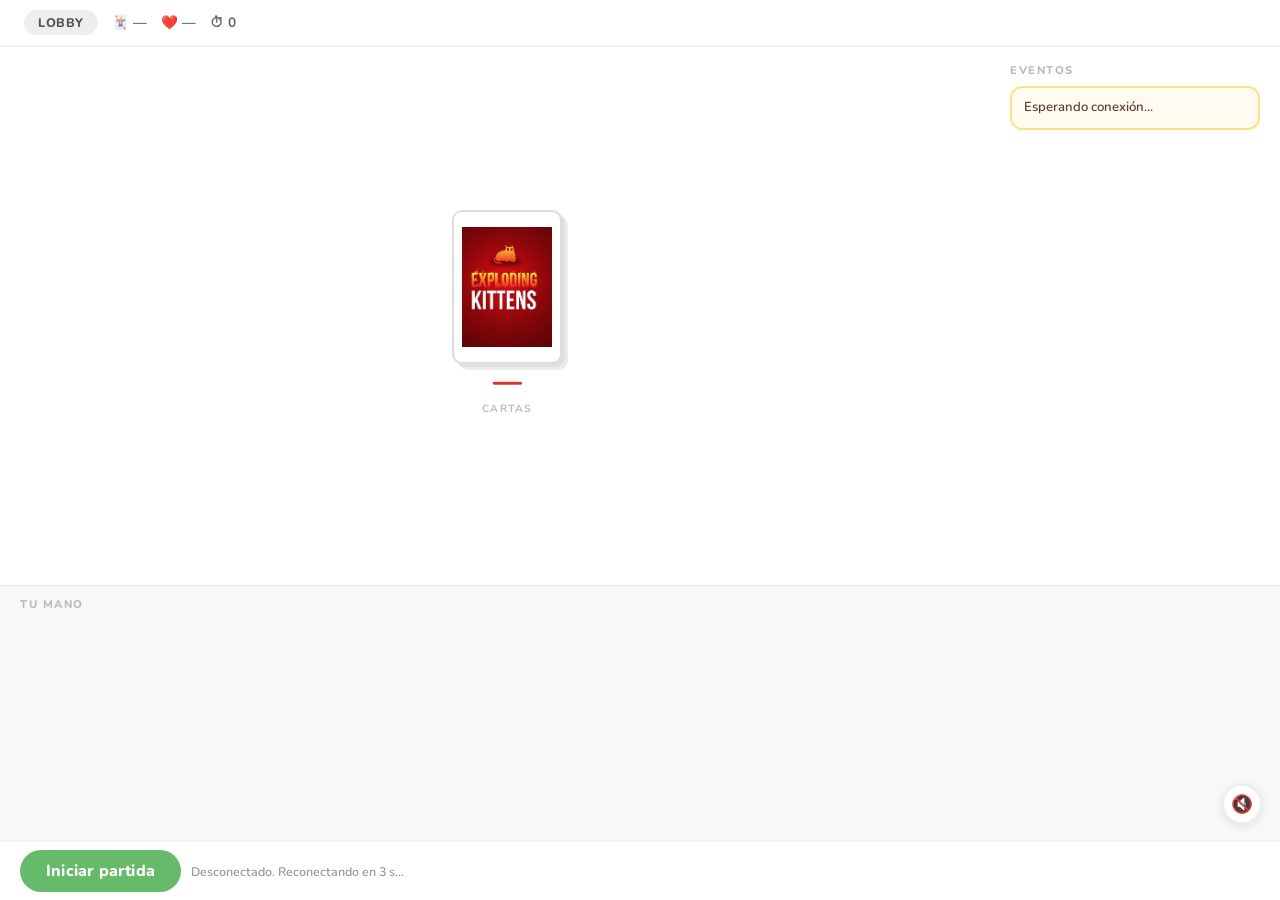
<file: web/index.html>
<!DOCTYPE html>
<html lang="es">
<head>
    <meta charset="UTF-8">
    <meta name="viewport" content="width=device-width, initial-scale=1.0">
    <title>Exploding Kittens</title>
    <link rel="stylesheet" href="style.css">
    <link href="https://fonts.googleapis.com/css2?family=Nunito:wght@400;600;700;800;900&display=swap" rel="stylesheet">
</head>
<body>

    <!-- ── Header ──────────────────────────────────────────────── -->
    <header id="header">
        <div id="game-info">
            <span id="phase-badge">LOBBY</span>
            <span id="deck-info" title="Cartas en el mazo">🃏 —</span>
            <span id="alive-info" title="Jugadores vivos">❤️ —</span>
            <span id="lamport-info" title="Lamport clock">⏱ 0</span>
        </div>
    </header>

    <!-- ── Main ────────────────────────────────────────────────── -->
    <main id="game-area">

        <!-- Círculo de jugadores + logo central -->
        <div id="table-container">
            <div id="table">
                <div id="deck-card">
                    <img id="center-logo" src="logo_Exploding_kittens.png" alt="Exploding Kittens">
                </div>
                <div id="deck-count">—</div>
                <div id="deck-label">cartas</div>
                <div id="ek-count"></div>
            </div>
            <div id="players-circle"></div>
        </div>

        <!-- Panel de eventos -->
        <aside id="event-panel">
            <div id="event-panel-title">Eventos</div>
            <div id="last-event">Esperando conexión...</div>
            <div id="event-log"></div>
        </aside>

    </main>

    <!-- ── Indicador de turno ───────────────────────────────────── -->
    <div id="turn-indicator" class="hidden"></div>

    <!-- ── Boton robar (encima de la mano) ──────────────────────── -->
    <div id="draw-bar" style="display:none">
        <button id="btn-draw" onclick="sendAction('DRAW')" class="btn-blue">Robar carta</button>
    </div>

    <!-- ── Mano ─────────────────────────────────────────────────── -->
    <section id="hand-area">
        <div id="hand-label">Tu mano <span id="hand-count"></span></div>
        <div id="hand-cards"></div>
    </section>

    <!-- ── Controles ─────────────────────────────────────────────── -->
    <footer id="controls">
        <button id="btn-start"     onclick="sendAction('START')"  class="btn-green">Iniciar partida</button>
        <button id="btn-nope"      onclick="sendAction('NOPE')"   class="btn-red"   style="display:none">Nope!</button>
        <button id="btn-play"      onclick="playSelected()"       class="btn-blue"  style="display:none">Jugar carta</button>
        <button id="btn-play-pair" onclick="openPairSelector()"   class="btn-pair"  style="display:none">Jugar par</button>
        <div id="play-hint" style="display:none">
            Clic para seleccionar · doble clic para jugar
        </div>
        <div id="status-bar"></div>
    </footer>

    <!-- ── Overlay: Defuse ───────────────────────────────────────── -->
    <div id="defuse-overlay" style="display:none">
        <div id="defuse-box">
            <img id="defuse-img" src="defuse.png" alt="Defuse">
            <h2>¡Usas tu DEFUSE!</h2>
            <p>¿En qué posición reinsertas el Exploding Kitten?<br>
               <small>Hay <strong><span id="defuse-deck-size">?</span></strong> cartas &nbsp;·&nbsp; 0 = fondo &nbsp;·&nbsp; <span id="defuse-deck-max"></span> = tope</small></p>
            <input type="number" id="defuse-pos" min="0" value="0">
            <button onclick="sendDefuse()" class="btn-green">Confirmar</button>
        </div>
    </div>

    <!-- ── Overlay: See Future ──────────────────────────────────── -->
    <div id="peek-overlay" style="display:none" onclick="closePeek()">
        <div id="peek-cards"></div>
        <div id="peek-hint">Haz clic para cerrar</div>
    </div>

    <!-- ── Overlay: Seleccionar objetivo (par) ───────────────────── -->
    <div id="pair-overlay" style="display:none">
        <div id="pair-box">
            <div id="pair-title">Selecciona a quien robarle</div>
            <div id="pair-targets"></div>
            <button onclick="closePair()" class="btn-cancel">Cancelar</button>
        </div>
    </div>

    <!-- ── Overlay: Game Over ───────────────────────────────────── -->
    <div id="gameover-overlay" style="display:none">
        <div id="gameover-box">
            <div id="gameover-emoji">🏆</div>
            <h2 id="gameover-text">¡Fin del juego!</h2>
            <p id="gameover-sub"></p>
        </div>
    </div>

    <!-- ── Música ───────────────────────────────────────────────── -->
    <audio id="bg-music" loop>
        <source src="../YTDown_YouTube_Kat-Fight-Mewgenics-Official-Lyric-Video_Media_YxXiMTwanZ0_009_128k.mp3" type="audio/mpeg">
    </audio>
    <button id="music-btn" onclick="toggleMusic()" title="Música">🔇</button>

    <script src="game.js"></script>
</body>
</html>
</file>
<file: web/style.css>
/* ── Reset & base ──────────────────────────────────────────── */
*, *::before, *::after { box-sizing: border-box; margin: 0; padding: 0; }

body {
    font-family: 'Nunito', sans-serif;
    background: #ffffff;
    color: #2a2a2a;
    height: 100vh;
    display: flex;
    flex-direction: column;
    overflow: hidden;
    user-select: none;
}

/* ── Header ────────────────────────────────────────────────── */
#header {
    display: flex;
    align-items: center;
    justify-content: space-between;
    padding: 10px 24px;
    border-bottom: 2px solid #f2f2f2;
    background: #fff;
    flex-shrink: 0;
    z-index: 10;
}

#title {
    font-size: 1.35rem;
    font-weight: 900;
    color: #e03030;
    letter-spacing: -0.5px;
}

#game-info {
    display: flex;
    align-items: center;
    gap: 14px;
    font-size: 0.85rem;
    font-weight: 700;
    color: #666;
}

#phase-badge {
    padding: 4px 14px;
    border-radius: 20px;
    font-size: 0.78rem;
    font-weight: 800;
    letter-spacing: 0.5px;
    background: #eee;
    color: #555;
    transition: background 0.3s, color 0.3s;
}

/* ── Main game area ────────────────────────────────────────── */
#game-area {
    flex: 1;
    display: flex;
    gap: 16px;
    padding: 16px 20px;
    overflow: hidden;
    min-height: 0;
    position: relative;
}

/* ── Table container (player circle) ───────────────────────── */
#table-container {
    flex: 1;
    position: relative;
    display: flex;
    align-items: center;
    justify-content: center;
    min-width: 0;
}

#table {
    display: flex;
    flex-direction: column;
    align-items: center;
    justify-content: center;
    z-index: 2;
    flex-shrink: 0;
    gap: 4px;
}

#deck-card {
    width: 110px;
    height: 154px;
    border-radius: 10px;
    background: #fff;
    border: 2px solid #ddd;
    box-shadow: 3px 3px 0 #e0e0e0, 6px 6px 0 #ebebeb;
    display: flex;
    align-items: center;
    justify-content: center;
    padding: 8px;
}

#center-logo {
    width: 100%;
    height: 100%;
    object-fit: contain;
}

#deck-count {
    font-size: 1.8rem;
    font-weight: 900;
    color: #e03030;
    line-height: 1;
}

#deck-label {
    font-size: 0.65rem;
    font-weight: 700;
    text-transform: uppercase;
    letter-spacing: 1.5px;
    color: #bbb;
}

#ek-count {
    font-size: 0.6rem;
    font-weight: 700;
    color: #e03030;
    letter-spacing: 0.5px;
    margin-top: 2px;
}

/* ── Players circle ────────────────────────────────────────── */
#players-circle {
    position: absolute;
    inset: 0;
    pointer-events: none;
}

.player-token {
    position: absolute;
    display: flex;
    flex-direction: column;
    align-items: center;
    gap: 5px;
    transform: translate(-50%, -50%);
    pointer-events: auto;
    transition: transform 0.4s ease;
}

.player-avatar {
    width: 68px;
    height: 68px;
    border-radius: 50%;
    border: 3px solid #ddd;
    background: #f5f5f5;
    display: flex;
    flex-direction: column;
    align-items: center;
    justify-content: center;
    position: relative;
    transition: border-color 0.3s, box-shadow 0.3s, transform 0.3s;
    box-shadow: 0 2px 8px rgba(0,0,0,0.08);
}

.player-avatar.alive   { border-color: #66bb6a; background: #f1fff2; }
.player-avatar.dead    { border-color: #ccc;    background: #f5f5f5; opacity: 0.45; }
.player-avatar.is-me   { border-color: #42a5f5; background: #e8f4fd; }

.player-avatar.my-turn {
    border-color: #ffa726;
    background: #fff8ee;
    box-shadow: 0 0 0 5px rgba(255,167,38,0.22);
    transform: scale(1.12);
}

.avatar-img {
    width: 100%;
    height: 100%;
    border-radius: 50%;
    object-fit: cover;
    display: block;
}

.avatar-dead {
    font-size: 1.6rem;
    color: #bbb;
    font-weight: 900;
}

.player-avatar .avatar-cards { display: none; }

.badge {
    position: absolute;
    top: -5px;
    font-size: 0.55rem;
    font-weight: 800;
    padding: 1px 5px;
    border-radius: 6px;
    color: #fff;
    line-height: 1.4;
}
.badge-me  { left: -4px;  background: #42a5f5; }
.badge-bot { right: -4px; background: #888; }

.player-name {
    font-size: 0.72rem;
    font-weight: 700;
    color: #444;
    text-align: center;
    max-width: 80px;
    white-space: nowrap;
    overflow: hidden;
    text-overflow: ellipsis;
}

.player-card-count {
    font-size: 0.65rem;
    font-weight: 800;
    color: #888;
    text-align: center;
}

/* ── Event panel ───────────────────────────────────────────── */
#event-panel {
    width: 250px;
    flex-shrink: 0;
    display: flex;
    flex-direction: column;
    gap: 8px;
    min-height: 0;
}

#event-panel-title {
    font-size: 0.7rem;
    font-weight: 800;
    text-transform: uppercase;
    letter-spacing: 1.5px;
    color: #bbb;
}

#last-event {
    background: #fffbf0;
    border: 2px solid #ffe082;
    border-radius: 12px;
    padding: 10px 12px;
    font-size: 0.82rem;
    font-weight: 600;
    color: #5d4037;
    min-height: 44px;
    line-height: 1.4;
}

#event-log {
    flex: 1;
    overflow-y: auto;
    display: flex;
    flex-direction: column;
    gap: 3px;
    min-height: 0;
}

.event-line {
    background: #f9f9f9;
    border-left: 3px solid #e0e0e0;
    border-radius: 0 8px 8px 0;
    padding: 5px 8px;
    font-size: 0.75rem;
    color: #777;
    line-height: 1.3;
}

/* ── Turn indicator ────────────────────────────────────────── */
#turn-indicator {
    flex-shrink: 0;
    padding: 8px 20px;
    font-size: 0.95rem;
    font-weight: 800;
    text-align: center;
    letter-spacing: 0.3px;
    transition: background 0.3s, color 0.3s;
    /* sin display:none — la clase lo controla */
}

#turn-indicator.hidden       { display: none; }

#turn-indicator.my-turn {
    display: block;
    background: #e8f5e9;
    color: #2e7d32;
    border-top: 2px solid #a5d6a7;
    border-bottom: 2px solid #a5d6a7;
    animation: turnPulse 1.4s ease-in-out infinite;
}

#turn-indicator.other-turn {
    display: block;
    background: #f5f5f5;
    color: #777;
    border-top: 2px solid #e8e8e8;
    border-bottom: 2px solid #e8e8e8;
}

@keyframes turnPulse {
    0%,100% { background: #e8f5e9; }
    50%      { background: #c8e6c9; }
}

/* ── Hand area ─────────────────────────────────────────────── */
#hand-area {
    flex-shrink: 0;
    background: #f8f8f8;
    border-top: 2px solid #eeeeee;
    padding: 10px 20px 8px;
    min-height: 255px;
    overflow: visible;
}

#hand-label {
    font-size: 0.7rem;
    font-weight: 800;
    text-transform: uppercase;
    letter-spacing: 1.5px;
    color: #bbb;
    margin-bottom: 8px;
}

#hand-count {
    font-weight: 700;
    color: #aaa;
}

#hand-cards {
    display: flex;
    gap: 8px;
    align-items: flex-end;
    justify-content: center;
    overflow: visible;
    padding-bottom: 2px;
    flex-wrap: wrap;
    transition: all 0.2s ease;
}

/* ── Cards ─────────────────────────────────────────────────── */
.card {
    flex-shrink: 0;
    width: var(--card-w, 160px);
    height: var(--card-h, 220px);
    border-radius: 12px;
    background: #fff;
    border: 2px solid #e8e8e8;
    box-shadow: 0 3px 10px rgba(0,0,0,0.09);
    display: flex;
    flex-direction: column;
    align-items: center;
    cursor: pointer;
    overflow: hidden;
    transition: transform 0.15s ease, box-shadow 0.15s ease, border-color 0.15s;
    position: relative;
}

.card:hover {
    transform: translateY(-16px) scale(1.04);
    box-shadow: 0 14px 28px rgba(0,0,0,0.15);
    z-index: 10;
}

.card.selected {
    transform: translateY(-20px) scale(1.06);
    border-color: #42a5f5;
    box-shadow: 0 14px 32px rgba(66,165,245,0.3);
    z-index: 11;
}

.card.nope-highlight {
    transform: translateY(-10px) scale(1.05);
    border-color: #ef5350;
    box-shadow: 0 0 0 3px rgba(239,83,80,0.35);
    animation: nopeGlow 0.8s ease-in-out infinite;
}

@keyframes nopeGlow {
    0%,100% { box-shadow: 0 0 0 3px rgba(239,83,80,0.35); }
    50%      { box-shadow: 0 0 0 6px rgba(239,83,80,0.55); }
}

.card-top-bar { display: none; }

.card-img {
    flex: 1;
    width: 100%;
    min-height: 0;
    object-fit: contain;
    padding: 8px 8px 2px;
}

.card-img-placeholder {
    flex: 1;
    display: flex;
    align-items: center;
    justify-content: center;
    font-size: 0.6rem;
    color: #bbb;
    padding: 4px;
    text-align: center;
}

.card-name {
    flex-shrink: 0;
    font-size: 0.7rem;
    font-weight: 800;
    text-align: center;
    color: #555;
    padding: 2px 6px 6px;
    text-transform: uppercase;
    letter-spacing: 0.3px;
    word-break: break-word;
    line-height: 1.2;
}

.card-number {
    position: absolute;
    bottom: 4px;
    right: 6px;
    font-size: 0.6rem;
    color: #ccc;
    font-weight: 800;
}

/* ── Controls footer ───────────────────────────────────────── */
#controls {
    flex-shrink: 0;
    display: flex;
    align-items: center;
    gap: 10px;
    padding: 8px 20px;
    background: #fff;
    border-top: 2px solid #f2f2f2;
}

button {
    font-family: 'Nunito', sans-serif;
    font-weight: 800;
    font-size: 1rem;
    padding: 10px 26px;
    border: none;
    border-radius: 24px;
    cursor: pointer;
    transition: transform 0.12s, filter 0.12s;
    letter-spacing: 0.2px;
}

button:hover { transform: scale(1.04); filter: brightness(0.95); }
button:active { transform: scale(0.97); }

.btn-green  { background: #66bb6a; color: #fff; }
.btn-blue   { background: #42a5f5; color: #fff; }
.btn-red    { background: #ef5350; color: #fff; animation: pulse 0.9s infinite; }
.btn-pair   { background: #ab47bc; color: #fff; }
.btn-cancel { background: #e0e0e0; color: #555; }

@keyframes pulse {
    0%,100% { transform: scale(1); }
    50%      { transform: scale(1.06); }
}

#play-hint {
    font-size: 0.75rem;
    color: #aaa;
    font-weight: 600;
}

#draw-bar {
    display: flex;
    justify-content: flex-end;
    padding: 8px 20px 0;
    background: #f8f8f8;
}

#status-bar {
    font-size: 0.78rem;
    color: #999;
    font-weight: 600;
    text-align: right;
    max-width: 280px;
}

/* ── Overlay base ──────────────────────────────────────────── */
.overlay {
    position: fixed;
    inset: 0;
    background: rgba(0,0,0,0.45);
    display: flex;
    align-items: center;
    justify-content: center;
    z-index: 200;
    backdrop-filter: blur(3px);
}

/* ── Peek (See Future) overlay ─────────────────────────────── */
#peek-overlay {
    position: fixed;
    inset: 0;
    background: rgba(0,0,0,0.72);
    display: flex;
    flex-direction: column;
    align-items: center;
    justify-content: center;
    z-index: 200;
    backdrop-filter: blur(6px);
    cursor: pointer;
    gap: 24px;
}

#peek-hint {
    font-size: 0.8rem;
    font-weight: 700;
    color: rgba(255,255,255,0.4);
    letter-spacing: 1px;
    text-transform: uppercase;
}

#peek-cards {
    display: flex;
    align-items: center;
    justify-content: center;
    gap: 20px;
    margin-bottom: 24px;
}

.peek-card {
    width: 160px;
    height: 224px;
    border-radius: 16px;
    background: #fff;
    border: 2px solid #e0e0e0;
    box-shadow: 0 16px 48px rgba(0,0,0,0.5);
    display: flex;
    flex-direction: column;
    align-items: center;
    overflow: hidden;
    margin-right: 0;
    position: relative;
    transition: transform 0.2s;
    animation: popIn 0.35s cubic-bezier(0.175,0.885,0.32,1.275) both;
}

.peek-card:nth-child(1) { animation-delay: 0s; }
.peek-card:nth-child(3) { animation-delay: 0.08s; }
.peek-card:nth-child(5) { animation-delay: 0.16s; }

.peek-card:hover {
    transform: translateY(-14px) scale(1.04);
    z-index: 10 !important;
}

.peek-card .card-top-bar { display: none; }
.peek-card .card-img     { padding: 8px 8px 2px; }
.peek-card .card-name    { font-size: 0.68rem; padding: 2px 8px; }

.peek-position {
    font-size: 0.62rem;
    color: #aaa;
    font-weight: 700;
    padding-bottom: 6px;
    text-transform: uppercase;
    letter-spacing: 0.5px;
}

.peek-arrow {
    font-size: 1.8rem;
    color: rgba(255,255,255,0.5);
    position: relative;
    z-index: 10;
    flex-shrink: 0;
    margin: 0 6px 32px;
}

/* ── Pair target overlay ───────────────────────────────────── */
#pair-overlay {
    position: fixed;
    inset: 0;
    background: rgba(0,0,0,0.45);
    display: flex;
    align-items: center;
    justify-content: center;
    z-index: 200;
    backdrop-filter: blur(3px);
}

#pair-box {
    background: #fff;
    border-radius: 20px;
    padding: 32px 40px;
    text-align: center;
    box-shadow: 0 24px 60px rgba(0,0,0,0.22);
    min-width: 280px;
    animation: popIn 0.3s cubic-bezier(0.175,0.885,0.32,1.275);
}

#pair-title {
    font-size: 1rem;
    font-weight: 800;
    color: #ab47bc;
    text-transform: uppercase;
    letter-spacing: 1px;
    margin-bottom: 20px;
}

#pair-targets {
    display: flex;
    flex-direction: column;
    gap: 10px;
    margin-bottom: 16px;
}

.pair-target-btn {
    background: #f3e5f5;
    border: 2px solid #ce93d8;
    border-radius: 12px;
    padding: 10px 20px;
    font-family: 'Nunito', sans-serif;
    font-weight: 700;
    font-size: 0.9rem;
    color: #6a1b9a;
    cursor: pointer;
    transition: background 0.15s, transform 0.1s;
}

.pair-target-btn:hover {
    background: #e1bee7;
    transform: scale(1.03);
}

/* ── Defuse overlay ────────────────────────────────────────── */
#defuse-overlay {
    position: fixed;
    inset: 0;
    background: rgba(0,0,0,0.45);
    display: flex;
    align-items: center;
    justify-content: center;
    z-index: 200;
    backdrop-filter: blur(3px);
}

#defuse-box {
    background: #fff;
    border-radius: 20px;
    padding: 36px 40px;
    text-align: center;
    box-shadow: 0 24px 60px rgba(0,0,0,0.22);
    max-width: 340px;
    width: 90%;
}

#defuse-img { width: 90px; height: 126px; object-fit: contain; margin-bottom: 12px; border-radius: 8px; }
#defuse-box h2 { font-size: 1.3rem; font-weight: 900; margin-bottom: 10px; color: #e03030; }
#defuse-box p  { font-size: 0.85rem; color: #666; line-height: 1.6; margin-bottom: 18px; }
#defuse-box small { font-size: 0.75rem; color: #aaa; }

#defuse-pos {
    font-family: 'Nunito', sans-serif;
    font-size: 1.3rem;
    font-weight: 800;
    width: 90px;
    text-align: center;
    border: 2px solid #ddd;
    border-radius: 10px;
    padding: 8px;
    margin-bottom: 18px;
    display: block;
    margin-left: auto;
    margin-right: auto;
    outline: none;
}

#defuse-pos:focus { border-color: #42a5f5; }

/* ── Game over overlay ─────────────────────────────────────── */
#gameover-overlay {
    position: fixed;
    inset: 0;
    background: rgba(255,255,255,0.92);
    display: flex;
    align-items: center;
    justify-content: center;
    z-index: 300;
}

#gameover-box {
    text-align: center;
    animation: popIn 0.4s cubic-bezier(0.175, 0.885, 0.32, 1.275);
}

@keyframes popIn {
    from { transform: scale(0.5); opacity: 0; }
    to   { transform: scale(1);   opacity: 1; }
}

#gameover-emoji { font-size: 5rem; margin-bottom: 16px; }
#gameover-box h2 { font-size: 2rem; font-weight: 900; color: #2a2a2a; margin-bottom: 8px; }
#gameover-box p  { font-size: 1rem; color: #888; font-weight: 600; }

/* ── Music button ──────────────────────────────────────────── */
#music-btn {
    position: fixed;
    bottom: 76px;
    right: 18px;
    width: 40px;
    height: 40px;
    border-radius: 50%;
    background: #fff;
    border: 2px solid #eee;
    box-shadow: 0 2px 10px rgba(0,0,0,0.1);
    font-size: 1.1rem;
    padding: 0;
    z-index: 50;
    cursor: pointer;
}

/* ── Nope window flash ─────────────────────────────────────── */
body.nope-active #game-area {
    outline: 4px solid #ef5350;
    border-radius: 4px;
}

/* ── Scrollbars ────────────────────────────────────────────── */
::-webkit-scrollbar       { width: 4px; height: 4px; }
::-webkit-scrollbar-track { background: transparent; }
::-webkit-scrollbar-thumb { background: #ddd; border-radius: 2px; }
</file>
